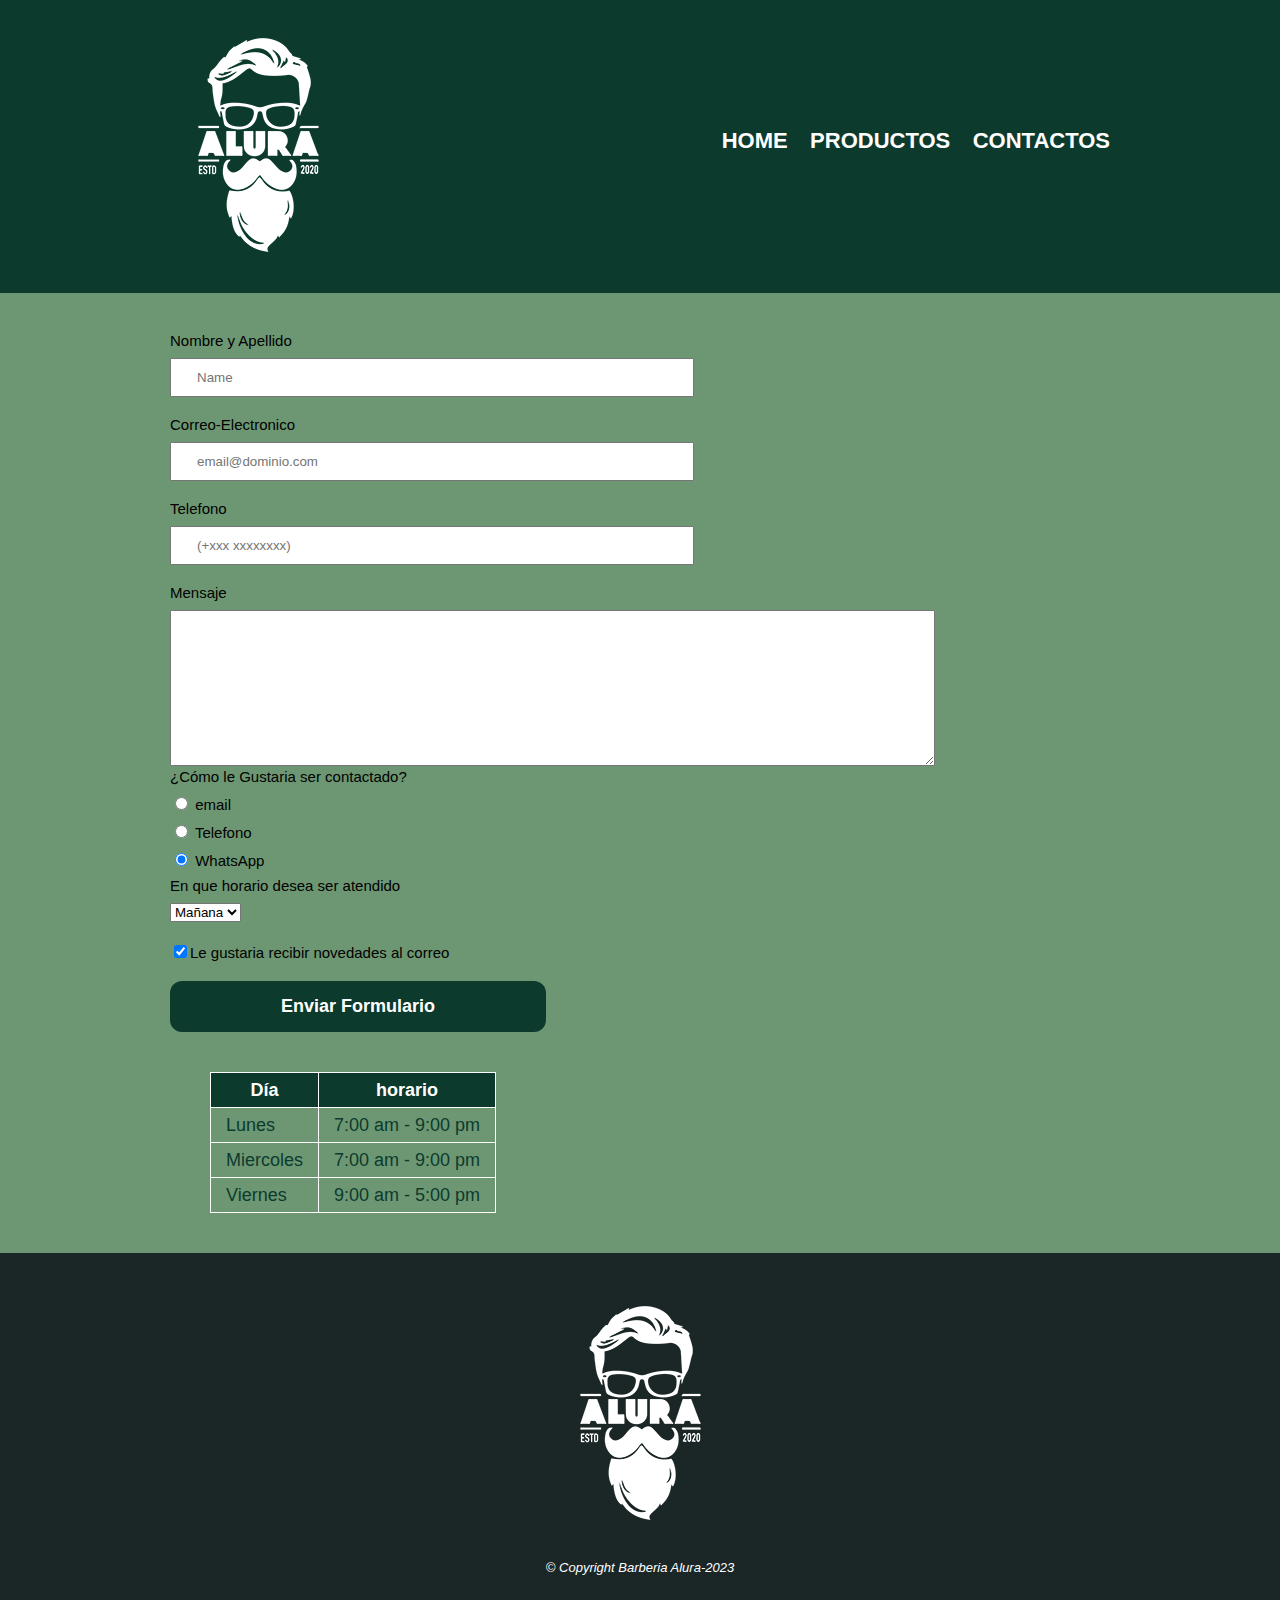
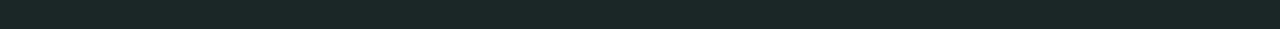
<file: contacto.html>
<!DOCTYPE html>
<html lang="en">
<head>
    <meta charset="UTF-8">
    <meta name="viewport" content="width=device-width, initial-scale=1.0">
    <!-- Hace referncia  para quitar el css del navegador el reset.css-->
    <link rel="stylesheet" href="reset.css">
    <link rel="stylesheet" href="StylePoductos.css">
    <title>Contacto</title>
</head>
<body class="contactar">
    <!--Encabezado de pagina-->
    <header>
        <div class="caja">
            <h1>
                <img src="imagenes/imagenes/logo-blanco.png" alt="Logo de la Barberia Alura">
                <nav>
                    <ul class="navegacion">
                        <!-- etiqueta a nos permite hacer referencia a un vinculo ó podemos hacer 
                        referencias a otras paginas como google etc-->
                        <li><a href="index.html">Home</a></li>
                        <li><a href="pructos.html">Productos</a></li>
                        <li><a href="contacto.html">Contactos</a></li>
                    </ul>
                </nav>
            </h1>
        </div>
        
    </header>
    <main class="contactanos">
        <form  action="">
            <label for="nombreApellido">Nombre y Apellido</label>
            <input type="text" id="nombreApellido" class="input-padron" required placeholder="Name">

            <label for="correoElectronico">Correo-Electronico</label>
            <input type="email" id="correoElectronico" class="input-padron" required placeholder="email@dominio.com">

            <label for="telefono">Telefono</label>
            <input type="tel" id="telefono" class="input-padron" required placeholder="(+xxx xxxxxxxx)">

            <label for="mensaje">Mensaje</label>
            <textarea name="" id="mensaje" cols="93" rows="10"  required></textarea >

            <fieldset>
                <legend>¿Cómo le Gustaria ser contactado?</legend>

                <label for="radio-email"> 
                    <input name="contacto" type="radio" value="email" id="radio-email">
                    email
                </label>
                
                <label for="radio-telefono">
                    <input name="contacto" type="radio" value="Telefono" id="radio-telefono">
                    Telefono
                </label>
                
                <label for="radio-whatsapp">
                    <input name="contacto" type="radio" value="WhatsApp" id="radio-whatsapp" checked>
                     WhatsApp
                </label>
                
            </fieldset>

            <fieldset>
                <legend>En que horario desea ser atendido</legend>
                <select name="" id="">
                    <option value="">Mañana</option>
                    <option value="">Tarde</option>
                    <option value="">Noche</option>
                </select>
            </fieldset>
            
            <label for="" class="checkbox"><input type="checkbox"  checked>Le gustaria recibir novedades al correo</label>
            
            <input type="submit" value="Enviar Formulario" id="enviar" class="enviar">
        </form>
        <table class="horarios">
            <thead>
                <th>Día</th>
                <th>horario</th>
            </thead>
            <tbody>
                <tr>
                    <td>Lunes</td>
                    <td>7:00 am - 9:00 pm</td>
                </tr>
                <tr>
                    <td>Miercoles</td>
                    <td>7:00 am - 9:00 pm</td>
                </tr>
                <tr>
                    <td>Viernes</td>
                    <td>9:00 am - 5:00 pm</td>
                </tr>
            </tbody>
        </table>
    </main>
    <footer>
        <img src="imagenes/imagenes/logo-blanco.png" alt="Logo de la Barberia Alura">
        <p class="derechosAutor">&copy Copyright Barberia Alura-2023</p>
    </footer>
</file>
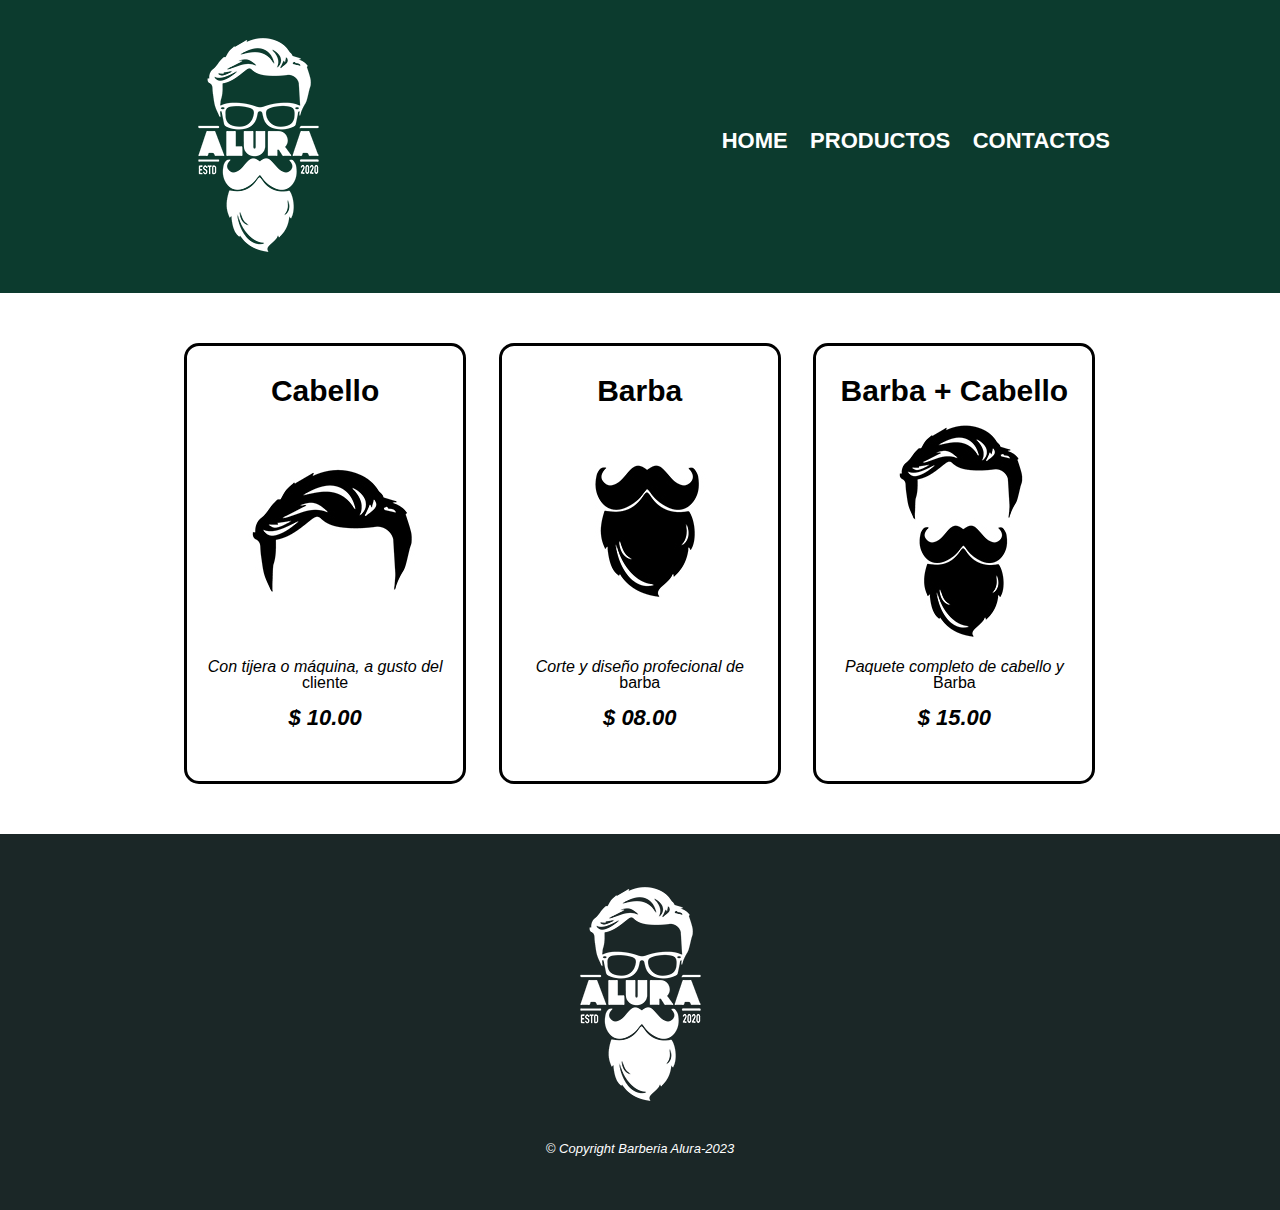
<file: pructos.html>
<!DOCTYPE html>
<html lang="en">
<head>
    <meta charset="UTF-8">
    <meta name="viewport" content="width=device-width, initial-scale=1.0">
    <!-- Hace referncia  para quitar el css del navegador el reset.css-->
    <link rel="stylesheet" href="reset.css">
    <link rel="stylesheet" href="StylePoductos.css">
    <title>Productos</title>
</head>
<body>
    <!--Encabezado de pagina-->
    <header>
        <div class="caja">
            <h1>
                <img src="imagenes/imagenes/logo-blanco.png" alt="">
                <nav>
                    <ul class="navegacion">
                        <!-- etiqueta a nos permite hacer referencia a un vinculo ó podemos hacer 
                        referencias a otras paginas como google etc-->
                        <li><a href="index.html">Home</a></li>
                        <li><a href="pructos.html">Productos</a></li>
                        <li><a href="contacto.html">Contactos</a></li>
                    </ul>
                </nav>
            </h1>
        </div>
        
    </header>
    <!--cuerpo de la pagina-->
    <main class="index-productos">
        <ul class="servicios">
            <li>
                <h2>Cabello</h2>
                <img src="imagenes/imagenes/cabello.jpg" alt="">
                <p class="productoDescripcion">Con tijera o máquina, a gusto del cliente </p>
                <p class="producto-Precio">$ 10.00</p>
            </li>
            <li>
                <h2>Barba</h2>
                <img src="imagenes/imagenes/barba.jpg" alt="">
                <p class="productoDescripcion">Corte y diseño profecional de barba</p>
                <p class="producto-Precio">$ 08.00</p>
            </li>
            <li>
                <h2>Barba + Cabello</h2>
                <img src="imagenes/imagenes/cabello+barba.jpg" alt="">
                <p class="productoDescripcion">Paquete completo de cabello y Barba</p>
                <p class="producto-Precio">$ 15.00</p>
            </li>
        </ul>
    </main>
    <!--Pie de paguina-->
    <footer>
        <img src="imagenes/imagenes/logo-blanco.png" alt="">
        <p class="derechosAutor">&copy Copyright Barberia Alura-2023</p>
    </footer>

</body>
</html>
</file>
<file: StylePoductos.css>
body{
  font-family: "Montserrat", sans-serif;
  font-optical-sizing: auto;
}
header{
    background-color: #0c3b2e;
    padding: 20px 0px;

}
.caja{
    width: 940px;
    position: relative;
    margin: 0px  auto;
}
nav{
    position: absolute;
    top: 110px;
    right: 0px;
}
nav li{
    display: inline;
    margin: 0 0 0 18px;
}
nav a{
    text-transform: uppercase;
    color: white;
    font-weight: bold;
    font-size: 22px;
    text-decoration: none;
}
.servicios{
    width: 940px;
    position: relative;
    margin: 0  auto;
    padding: 50px;
}
.servicios li{
    display: inline-block;
    text-align: center;
    width: 30%;
    vertical-align: top;
   /*background: red;*/
    margin: 0 1.5%;
    padding: 30px 20px;
    box-sizing: border-box;
    border: 3px solid black;
    /*border-color:black ;
    border-width: 3px;
    border-style: solid;*/
    border-radius: 15px;
    
}
.servicios li:hover{
    border-color: #c78c19;
    
}
.servicios li:active{
    border-color: #078c19;
}
.servicios h2{
    font-size: 30px;
    font-weight: bold;
}
.servicios li:hover h2{
    font-size: 28px;
    color: #c78c19;
}
.servicios li:hover .producto-Precio{
    font-size: 25px;
    color: #c78c19;
}
.servicios li:active h2{
    font-size: 32px;
    color: #078c19;
}
.servicios li:active .producto-Precio{
    font-size: 25px;
    color: #078c19;
}
.productoDescripcion{
    font-size: 16px;
}

.producto-Precio{
    font-size: 22px;
    font-weight: bold;
    margin-top: 10px;
}
nav a:hover{
    color:#efb810;
    text-decoration: underline;
}
footer{
    text-align: center;
    background: #1b2727;
    /*background: url(/imagenes/imagenes/bg.jpg);*/
    padding: 35px;
}
.derechosAutor{
    color: white;
    font-size: 13px;
    margin: 20px;
}
.contactanos{
    width: 940px;
    margin: 0 auto;   
}
.contactar{
    background: #6d9773;
}
.index{
    width: 940px;
    margin: 0 auto;    
}
form{
    margin: 40px 0;
}
form label,form legend{
    display: block;
    font-size: 15px;
    margin: 0 0 10px;
}
.input-padron{
    display: block;
    margin: 0 0 20px;
    padding: 10px 25px;
    /*ancho*/
    width: 50%;
}
.checkbox{
    margin: 20px 0;
}
.enviar{
    width: 40%;
    padding: 15px 0;
    font-size: 18px;
    font-weight: bold;
    color: white;
    background: #0c3b2e;
    border: none;
    border-radius: 12px;
    /* el all es para todas las propiedades del elemento*/
    transition: 1s all;
    cursor: pointer;
}
.enviar:hover{
    border: solid;
    background: #1b2727;
    border-color: #c78c19;
    color: #c78c19;
    transform: scale(1.05) rotate(1deg);
}
.horarios{
    color: #0c3b2e;
    font-size: 18px;
    margin: 40px 40px;
}
.horarios:hover{
    color: white;
    font-size: 20px;
    margin: 40px 40px;
}
thead{
    background:#0c3b2e;
    color: white;
    font-weight: bold;
}
td ,th{
    border: 1px solid white;
    padding: 8px 15px;
}

/*CSS Para nuestra Home*/
.home{
    background-color: #ffffff;
    background-image: linear-gradient(0deg, #1b2727 15%, #0c3b2e 33%, #6d9773 100%);
}
.banner{
    width: 100%;
}
.principal{
    padding: 3em 0 ;
    width: 940px;
    margin: 0 auto;
}
.tituloPrincipal{
    text-align: center;
    font-size: 2em;
    margin: 0 0  1em;
    clear: left;
    color: white;
   
}
.tituloPrincipal::first-letter{
    font-weight: bold;
}
p:first-line{
    font-style: italic;
}
.principal,p{
    margin: 0 0 1em;
   
}
.principal strong{
    font-weight: bold;
}
.principal em{
    font-style: italic ;
}
.utencilios{
    width: 58px;
    float: left;
    margin:0 20px 20px 0;
    
}
.map{
    padding: 3em 0;
}

.map p{
    margin: 0 0 2em ;
    text-align: center;
    color: white;
}
.mapa-contenido{
    width: 940px;
    margin: 0 auto;
}
.contenido-diferenciales{
    width: 640px;
    margin: 0 auto;
    color: white;
    font-size: 18px;
}
.lista-diferenciales{
    width: 40%;
    display: inline-block;
    vertical-align: top;
}
.item{
    line-height: 1.5;
}
.item:before{
  content:"⭐";
}
.item:first-child{
    font-weight: bold;
    font-style: italic;
}
.imagenDiferenciales{
    width: 60%;
    transition: 400ms;
    box-shadow: 10px 10px 30px 10px black ;
    border-radius: 20px;
    
}
.imagenDiferenciales:hover
{
    opacity: 60%;
    
}
.video{
    width: 560px;
    margin: 1em auto;
    transition: 400ms;
}
.video:hover{
    opacity: 40%;
}

@media screen and (max-width: 480px) {
    h1{
        text-align: center;
    }
    nav{
        position: static;
    }
   .caja, .principal, .mapa-contenido, .contenido-diferenciales, .video, .index, .index-productos{
        width: auto;
   }
   .lista-diferenciales, .imagenDiferenciales{
        width: 100%;
   }
}
</file>
